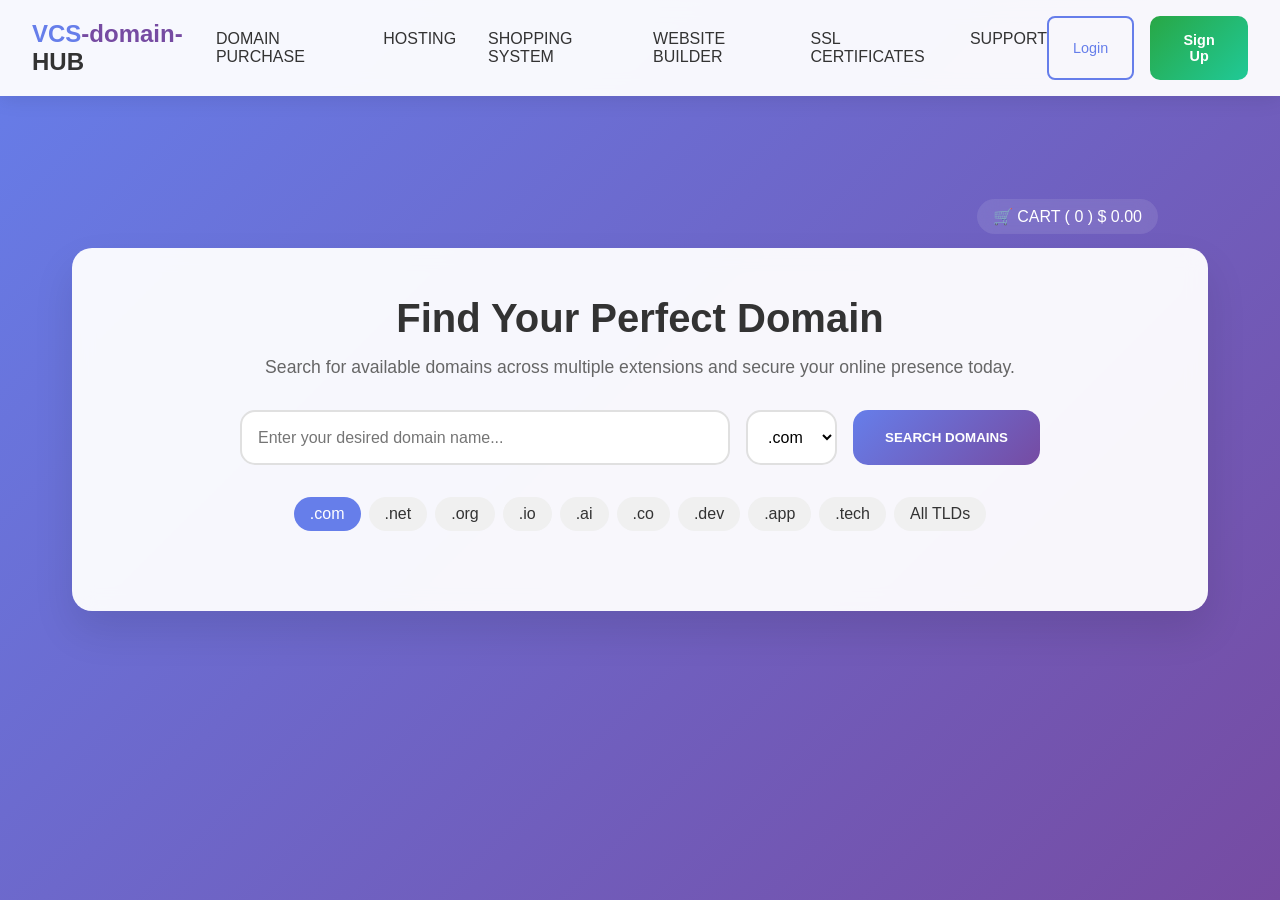
<file: index.html>
<!DOCTYPE html>
<html lang="en">
<head>
    <meta charset="UTF-8">
    <meta name="viewport" content="width=device-width, initial-scale=1.0">
    <title>VCS-DOMAIN-HUB</title>
     <link href="search.css" rel="stylesheet">
</head>
<body>
     <!-- Mobile Overlay -->
    <div class="mobile-overlay" id="mobileOverlay"></div>

    <!-- Header -->
    <header>
        <div class="logo">
            <span class="vcs">VCS</span><span class="domain">-domain-</span><span class="hub">HUB</span>
        </div>
        
        <!-- Desktop Navigation -->
        <nav>
            <a href="search.html">DOMAIN PURCHASE</a>
            <a href="hosting.html">HOSTING</a>
            <a href="shoppingsystem.html">SHOPPING SYSTEM</a>
            <a href="websitebuilder.html">WEBSITE BUILDER</a>
            <a href="sslcertificates.html">SSL CERTIFICATES</a>
            <a href="support.html">SUPPORT</a>
        </nav>
        
        <!-- Desktop Auth Buttons -->
        <div class="auth-buttons">
            <button class="btn btn-outline" onclick="openModal('login')">Login</button>
            <button class="btn btn-primary" onclick="openModal('signup')">Sign Up</button>
        </div>

        <!-- Mobile Menu Toggle -->
        <div class="mobile-menu-toggle" id="mobileMenuToggle">
            <span></span>
            <span></span>
            <span></span>
        </div>
    </header>

    <!-- Mobile Navigation -->
    <nav class="mobile-nav" id="mobileNav">
        <a href="search.html">DOMAIN PURCHASE</a>
        <a href="hosting.html">HOSTING</a>
        <a href="websitebuilder.html">WEBSITE BUILDER</a>
        <a href="sslcertificates.html">SSL CERTIFICATES</a>
        <a href="support.html">SUPPORT</a>
        
        <div class="mobile-auth-buttons">
            <button class="btn btn-outline" onclick="openModal('login'); closeMobileNav()">Login</button>
            <button class="btn btn-primary" onclick="openModal('signup'); closeMobileNav()">Sign Up</button>
        </div>
    </nav>

    <!--MAIN-->

     <!-- Main Container -->
    <div class="container">
       
        <!-- Tab Navigation -->
        <div class="tab-navigation">
        
            <!-- Cart -->
            <div class="cart" onclick="toggleCart()">
                🛒 CART ( <span id="cart-count">0</span> ) $ <span id="cart-total">0.00</span>
            </div>
        </div>

        <!-- Single Domain Search -->
        <div id="single-section" class="content-section active">
            <h1 class="section-title">Find Your Perfect Domain</h1>
            <p class="section-subtitle">Search for available domains across multiple extensions and secure your online presence today.</p>
            
            <div class="search-container">
                <input type="text" class="search-input" placeholder="Enter your desired domain name..." id="domainInput">
                <select class="extension-select" id="extensionSelect">
                    <option value=".com">.com</option>
                    <option value=".net">.net</option>
                    <option value=".org">.org</option>
                    <option value=".io">.io</option>
                    <option value=".ai">.ai</option>
                    <option value=".co">.co</option>
                    <option value=".dev">.dev</option>
                    <option value=".app">.app</option>
                    <option value=".tech">.tech</option>
                </select>
                <button class="search-btn" onclick="searchDomain()">SEARCH DOMAINS</button>
            </div>

            <div class="tld-pills">
                <div class="tld-pill active" onclick="selectTLD('.com')">.com</div>
                <div class="tld-pill" onclick="selectTLD('.net')">.net</div>
                <div class="tld-pill" onclick="selectTLD('.org')">.org</div>
                <div class="tld-pill" onclick="selectTLD('.io')">.io</div>
                <div class="tld-pill" onclick="selectTLD('.ai')">.ai</div>
                <div class="tld-pill" onclick="selectTLD('.co')">.co</div>
                <div class="tld-pill" onclick="selectTLD('.dev')">.dev</div>
                <div class="tld-pill" onclick="selectTLD('.app')">.app</div>
                <div class="tld-pill" onclick="selectTLD('.tech')">.tech</div>
                <div class="tld-pill" onclick="showAllTLDs()">All TLDs</div>
            </div>
            <div class="search-results" id="searchResults"></div>
        </div>
          <!-- Cart Modal -->
    <div class="cart-modal" id="cartModal">
        <div class="cart-content">
            <h2>Your Domain Cart</h2>
            <p>Review your selected domains before checkout</p>
            <div id="cartItems"></div>
            <div style="margin-top: 2rem; padding-top: 1rem; border-top: 2px solid #eee;">
                <h3>Total: $<span id="modalCartTotal">0.00</span></h3>
                <button class="search-btn" style="width: 100%; margin-top: 1rem;" onclick="proceedToCheckout()">PROCEED TO CHECKOUT</button>
                <button class="btn-login" style="width: 100%; margin-top: 0.5rem; text-align: center; display: block;" onclick="closeCart()">Continue Shopping</button>
            </div>
        </div>
    </div>

    <!-- Enhanced Checkout Modal -->
    <div class="checkout-modal" id="checkoutModal">
        <div class="checkout-content">
            <div class="checkout-header">
                <button class="checkout-close" onclick="closeCheckout()">&times;</button>
                <h2>🛡️ Secure Checkout</h2>
                <p>Complete your domain registration securely</p>
            </div>
            
            <div class="checkout-body">
                <!-- Progress Steps -->
                <div class="checkout-steps">
                    <div class="step active" id="step1">
                        <div class="step-number">1</div>
                        <span>Order Review</span>
                    </div>
                    <div class="step" id="step2">
                        <div class="step-number">2</div>
                        <span>Contact Info</span>
                    </div>
                    <div class="step" id="step3">
                        <div class="step-number">3</div>
                        <span>Payment</span>
                    </div>
                    <div class="step" id="step4">
                        <div class="step-number">4</div>
                        <span>Confirmation</span>
                    </div>
                </div>

                <!-- Step 1: Order Review -->
                <div class="checkout-section active" id="section1">
                    <h3>📋 Order Summary</h3>
                    <div class="order-summary">
                        <div id="checkoutOrderItems">
                            <!-- Dynamic order items will be inserted here -->
                        </div>
                    </div>
                    
                    <h4>💎 Additional Services</h4>
                    <div class="form-grid">
                        <label style="display: flex; align-items: center; gap: 0.5rem; cursor: pointer;">
                            <input type="checkbox" id="whoisPrivacy" onchange="updateTotal()">
                            <div>
                                <strong>WHOIS Privacy Protection</strong><br>
                                <small>Keep your personal information private (+$9.99/year)</small>
                            </div>
                        </label>
                        <label style="display: flex; align-items: center; gap: 0.5rem; cursor: pointer;">
                            <input type="checkbox" id="autoRenew" onchange="updateTotal()">
                            <div>
                                <strong>Auto-Renewal</strong><br>
                                <small>Never lose your domain (FREE)</small>
                            </div>
                        </label>
                    </div>
                </div>

                <!-- Step 2: Contact Information -->
                <div class="checkout-section" id="section2">
                    <h3>👤 Contact Information</h3>
                    <div class="form-grid">
                        <div class="form-group">
                            <label>First Name *</label>
                            <input type="text" id="firstName" required>
                        </div>
                        <div class="form-group">
                            <label>Last Name *</label>
                            <input type="text" id="lastName" required>
                        </div>
                    </div>
                    
                    <div class="form-grid">
                        <div class="form-group">
                            <label>Email Address *</label>
                            <input type="email" id="email" required>
                        </div>
                        <div class="form-group">
                            <label>Phone Number *</label>
                            <input type="tel" id="phone" required>
                        </div>
                    </div>
                    
                    <h4>🏠 Address Information</h4>
                    <div class="form-grid">
                        <div class="form-group">
                            <label>Address Line 1 *</label>
                            <input type="text" id="address1" required>
                        </div>
                        <div class="form-group">
                            <label>Address Line 2</label>
                            <input type="text" id="address2">
                        </div>
                    </div>
                    
                    <div class="form-grid">
                        <div class="form-group">
                            <label>City *</label>
                            <input type="text" id="city" required>
                        </div>
                        <div class="form-group">
                            <label>State/Province *</label>
                            <input type="text" id="state" required>
                        </div>
                        <div class="form-group">
                            <label>ZIP/Postal Code *</label>
                            <input type="text" id="zipCode" required>
                        </div>
                        <div class="form-group">
                            <label>Country *</label>
                            <select id="country" required>
                                <option value="">Select Country</option>
                                <option value="US">United States</option>
                                <option value="CA">Canada</option>
                                <option value="GB">United Kingdom</option>
                                <option value="AU">Australia</option>
                                <option value="DE">Germany</option>
                                <option value="FR">France</option>
                                <option value="IN">India</option>
                                <option value="JP">Japan</option>
                                <option value="BR">Brazil</option>
                                <option value="OTHER">Other</option>
                            </select>
                        </div>
                    </div>
                </div>

                <!-- Step 3: Payment Information -->
                <div class="checkout-section" id="section3">
                    <h3>💳 Payment Method</h3>
                    
                    <div class="payment-methods">
                        <div class="payment-method active" onclick="selectPaymentMethod('card')">
                            <div style="font-size: 2rem;">💳</div>
                            <div>Credit Card</div>
                        </div>
                        <div class="payment-method" onclick="selectPaymentMethod('paypal')">
                            <div style="font-size: 2rem;">🏦</div>
                            <div>PayPal</div>
                        </div>
                        <div class="payment-method" onclick="selectPaymentMethod('crypto')">
                            <div style="font-size: 2rem;">₿</div>
                            <div>Crypto</div>
                        </div>
                        <div class="payment-method" onclick="selectPaymentMethod('bank')">
                            <div style="font-size: 2rem;">🏛️</div>
                            <div>Bank Transfer</div>
                        </div>
                    </div>

                    <div id="cardPayment" class="payment-form">
                        <div class="form-grid">
                            <div class="form-group" style="grid-column: 1 / -1;">
                                <label>Card Number *</label>
                                <input type="text" id="cardNumber" placeholder="1234 5678 9012 3456" maxlength="19" required>
                            </div>
                        </div>
                        
                        <div class="form-grid">
                            <div class="form-group">
                                <label>Cardholder Name *</label>
                                <input type="text" id="cardName" required>
                            </div>
                            <div class="form-group">
                                <label>Expiry Date *</label>
                                <input type="text" id="cardExpiry" placeholder="MM/YY" maxlength="5" required>
                            </div>
                            <div class="form-group">
                                <label>Security Code *</label>
                                <input type="text" id="cardCVC" placeholder="123" maxlength="4" required>
                            </div>
                        </div>
                        
                        <div class="form-group">
                            <label style="display: flex; align-items: center; gap: 0.5rem; cursor: pointer;">
                                <input type="checkbox" id="saveCard">
                                Save this card for future purchases (secure)
                            </label>
                        </div>
                    </div>

                    <div id="paypalPayment" class="payment-form" style="display: none;">
                        <div style="text-align: center; padding: 2rem; background: #f8f9fa; border-radius: 10px;">
                            <div style="font-size: 3rem; margin-bottom: 1rem;">🏦</div>
                            <h4>PayPal Payment</h4>
                            <p>You will be redirected to PayPal to complete your payment securely.</p>
                        </div>
                    </div>

                    <div id="cryptoPayment" class="payment-form" style="display: none;">
                        <div style="text-align: center; padding: 2rem; background: #f8f9fa; border-radius: 10px;">
                            <div style="font-size: 3rem; margin-bottom: 1rem;">₿</div>
                            <h4>Cryptocurrency Payment</h4>
                            <p>We accept Bitcoin, Ethereum, and other major cryptocurrencies.</p>
                            <select style="margin-top: 1rem; padding: 0.5rem;">
                                <option>Bitcoin (BTC)</option>
                                <option>Ethereum (ETH)</option>
                                <option>Litecoin (LTC)</option>
                                <option>Bitcoin Cash (BCH)</option>
                            </select>
                        </div>
                    </div>

                    <div id="bankPayment" class="payment-form" style="display: none;">
                        <div style="text-align: center; padding: 2rem; background: #f8f9fa; border-radius: 10px;">
                            <div style="font-size: 3rem; margin-bottom: 1rem;">🏛️</div>
                            <h4>Bank Transfer</h4>
                            <p>Bank transfer instructions will be provided after order confirmation.</p>
                            <small>Note: Processing may take 1-3 business days</small>
                        </div>
                    </div>

                    <div class="security-badges">
                        <div class="security-badge">
                            <span>🔒</span>
                            SSL Secured
                        </div>
                        <div class="security-badge">
                            <span>🛡️</span>
                            PCI Compliant
                        </div>
                        <div class="security-badge">
                            <span>✅</span>
                            256-bit Encryption
                        </div>
                    </div>
                </div>

                <!-- Step 4: Confirmation -->
                <div class="checkout-section" id="section4">
                    <div style="text-align: center; padding: 2rem;">
                        <div style="font-size: 4rem; color: #28a745; margin-bottom: 1rem;">✅</div>
                        <h3>Order Confirmed!</h3>
                        <p>Thank you for your purchase. Your domains are being processed.</p>
                        
                        <div style="background: #f8f9fa; border-radius: 10px; padding: 1.5rem; margin: 2rem 0; text-align: left;">
                            <h4>📧 What's Next?</h4>
                            <ul style="margin: 1rem 0; padding-left: 1rem;">
                                <li>Confirmation email sent to your inbox</li>
                                <li>Domain activation (usually within 1 hour)</li>
                                <li>DNS management panel access</li>
                                <li>Free domain management tools</li>
                            </ul>
                        </div>
                        
                        <div style="display: flex; gap: 1rem; justify-content: center;">
                            <button class="btn-primary" onclick="downloadReceipt()">📄 Download Receipt</button>
                            <button class="btn-secondary" onclick="manageDomains()">⚙️ Manage Domains</button>
                        </div>
                    </div>
                </div>

                <!-- Navigation Buttons -->
                <div class="checkout-actions">
                    <button class="btn-secondary" id="prevBtn" onclick="previousStep()" style="display: none;">← Previous</button>
                    <button class="btn-primary" id="nextBtn" onclick="nextStep()">Next →</button>
                </div>
            </div>
        </div>
    </div>

    <!-- Notification -->
    <div class="notification" id="notification"></div>

     <!-- Modal Overlay -->
    <div class="modal-overlay" id="modalOverlay">
        <div class="modal">
            <button class="modal-close" onclick="closeModal()">&times;</button>
            
            <!-- Tab Navigation -->
            <div class="tab-nav">
                <button class="tab-btn" id="loginTab" onclick="switchTab('login')">Login</button>
                <button class="tab-btn" id="signupTab" onclick="switchTab('signup')">Sign Up</button>
            </div>

            <!-- Login Form -->
            <div class="form-content" id="loginForm">
                <div class="form-container">
                    <form onsubmit="handleLogin(event)">
                        <div class="form-group">
                            <label for="loginEmail">Email</label>
                            <input type="email" id="loginEmail" class="form-input" placeholder="Enter your email" required>
                        </div>
                        <div class="form-group">
                            <label for="loginPassword">Password</label>
                            <input type="password" id="loginPassword" class="form-input" placeholder="Enter your password" required>
                        </div>
                        <button type="submit" class="submit-btn">Login</button>
                        <div class="form-footer">
                            Forgot your password? <a href="#" onclick="handleForgotPassword()">Reset it</a>
                        </div>
                    </form>
                </div>
            </div>

            <!-- Sign Up Form -->
            <div class="form-content" id="signupForm">
                <div class="form-container">
                    <form onsubmit="handleSignup(event)">
                        <div class="form-group">
                            <label for="fullName">Full Name</label>
                            <input type="text" id="fullName" class="form-input" placeholder="Enter your full name" required>
                        </div>
                        <div class="form-group">
                            <label for="signupEmail">Email</label>
                            <input type="email" id="signupEmail" class="form-input" placeholder="Enter your email" required>
                        </div>
                        <div class="form-group">
                            <label for="signupPassword">Password</label>
                            <input type="password" id="signupPassword" class="form-input" placeholder="Create a password" required>
                        </div>
                        <div class="form-group">
                            <label for="confirmPassword">Confirm Password</label>
                            <input type="password" id="confirmPassword" class="form-input" placeholder="Confirm your password" required>
                        </div>
                        <button type="submit" class="submit-btn">Sign Up</button>
                        <div class="terms-text">
                            By signing up, you agree to our <a href="#" onclick="showTerms()">Terms & Conditions</a>
                        </div>
                    </form>
                </div>
            </div>
        </div>
    </div>

    <script src="search.js"></script>
</body>

</html>
</file>
<file: search.css>
* {
            margin: 0;
            padding: 0;
            box-sizing: border-box;
        }

        body {
            font-family: 'Arial', sans-serif;
            background: linear-gradient(135deg, #667eea 0%, #764ba2 100%);
            min-height: 100vh;
            color: #333;
        }

        /* Header Styles */
        header {
            background: rgba(255, 255, 255, 0.95);
            backdrop-filter: blur(10px);
            padding: 1rem 2rem;
            display: flex;
            justify-content: space-between;
            align-items: center;
            box-shadow: 0 2px 20px rgba(0, 0, 0, 0.1);
            position: sticky;
            top: 0;
            z-index: 1000;
        }

        .logo {
            font-size: 1.5rem;
            font-weight: bold;
        }

        .vcs {
            color: #667eea;
        }

        .domain {
            color: #764ba2;
        }

        .hub {
            color: #333;
        }

        /* Desktop Navigation */
        nav {
            display: flex;
            gap: 2rem;
        }

        nav a {
            text-decoration: none;
            color: #333;
            font-weight: 500;
            transition: color 0.3s;
        }

        nav a:hover {
            color: #667eea;
        }

        /* Mobile Menu Toggle */
        .mobile-menu-toggle {
            display: none;
            flex-direction: column;
            cursor: pointer;
            padding: 5px;
        }

        .mobile-menu-toggle span {
            width: 25px;
            height: 3px;
            background: #333;
            margin: 3px 0;
            transition: 0.3s;
            border-radius: 2px;
        }

        .mobile-menu-toggle.active span:nth-child(1) {
            transform: rotate(-45deg) translate(-5px, 6px);
        }

        .mobile-menu-toggle.active span:nth-child(2) {
            opacity: 0;
        }

        .mobile-menu-toggle.active span:nth-child(3) {
            transform: rotate(45deg) translate(-5px, -6px);
        }

        /* Mobile Navigation */
        .mobile-nav {
            display: none;
            position: fixed;
            top: 0;
            right: -100%;
            width: 300px;
            height: 100vh;
            background: rgba(255, 255, 255, 0.98);
            backdrop-filter: blur(20px);
            box-shadow: -5px 0 20px rgba(0, 0, 0, 0.1);
            transition: right 0.3s ease;
            z-index: 1001;
            padding: 80px 20px 20px;
        }

        .mobile-nav.active {
            right: 0;
        }

        .mobile-nav a {
            display: block;
            padding: 15px 0;
            text-decoration: none;
            color: #333;
            font-weight: 500;
            border-bottom: 1px solid #eee;
            transition: color 0.3s;
        }

        .mobile-nav a:hover {
            color: #667eea;
        }

        .mobile-nav .mobile-auth-buttons {
            margin-top: 30px;
            display: flex;
            flex-direction: column;
            gap: 15px;
        }

        /* Button Styles */
        .btn {
            padding: 0.75rem 1.5rem;
            border: none;
            border-radius: 8px;
            font-weight: 500;
            cursor: pointer;
            transition: all 0.3s;
            font-size: 0.9rem;
        }

        .btn-outline {
            background: transparent;
            border: 2px solid #667eea;
            color: #667eea;
        }

        .btn-outline:hover {
            background: #667eea;
            color: white;
        }

        .btn-primary {
            background: linear-gradient(135deg, #667eea, #764ba2);
            color: white;
        }

        .btn-primary:hover {
            transform: translateY(-2px);
            box-shadow: 0 5px 15px rgba(102, 126, 234, 0.4);
        }

        .auth-buttons {
            display: flex;
            gap: 1rem;
        }

        /* Mobile Overlay */
        .mobile-overlay {
            display: none;
            position: fixed;
            top: 0;
            left: 0;
            width: 100%;
            height: 100%;
            background: rgba(0, 0, 0, 0.5);
            z-index: 1000;
            opacity: 0;
            transition: opacity 0.3s;
        }

        .mobile-overlay.active {
            opacity: 1;
        }
         /* Modal Styles */
        .modal-overlay {
            display: none;
            position: fixed;
            top: 0;
            left: 0;
            width: 100%;
            height: 100%;
            background: rgba(0, 0, 0, 0.7);
            z-index: 2000;
            opacity: 0;
            transition: opacity 0.3s;
        }

        .modal-overlay.active {
            display: flex;
            justify-content: center;
            align-items: center;
            opacity: 1;
        }

        .modal {
            background: white;
            border-radius: 12px;
            width: 90%;
            max-width: 450px;
            position: relative;
            transform: scale(0.9);
            transition: transform 0.3s;
        }

        .modal-overlay.active .modal {
            transform: scale(1);
        }

        .modal-close {
            position: absolute;
            top: 15px;
            right: 20px;
            background: none;
            border: none;
            font-size: 2rem;
            cursor: pointer;
            color: #999;
        }

        .tab-nav {
            display: flex;
            border-bottom: 1px solid #eee;
        }

        .tab-btn {
            flex: 1;
            padding: 1rem;
            background: none;
            border: none;
            cursor: pointer;
            font-weight: 500;
            color: #666;
            transition: all 0.3s;
        }

        .tab-btn.active {
            color: #667eea;
            border-bottom: 2px solid #667eea;
        }

        .form-content {
            display: none;
            padding: 2rem;
        }

        .form-content.active {
            display: block;
        }

        .form-group {
            margin-bottom: 1.5rem;
        }

        .form-group label {
            display: block;
            margin-bottom: 0.5rem;
            font-weight: 500;
            color: #333;
        }

        .form-input {
            width: 100%;
            padding: 0.75rem;
            border: 2px solid #eee;
            border-radius: 8px;
            font-size: 1rem;
            transition: border-color 0.3s;
        }

        .form-input:focus {
            outline: none;
            border-color: #667eea;
        }

        .submit-btn {
            width: 100%;
            padding: 1rem;
            background: linear-gradient(135deg, #667eea, #764ba2);
            color: white;
            border: none;
            border-radius: 8px;
            font-size: 1rem;
            font-weight: 500;
            cursor: pointer;
            transition: transform 0.3s;
        }

        .submit-btn:hover {
            transform: translateY(-2px);
        }

        .form-footer, .terms-text {
            text-align: center;
            margin-top: 1rem;
            color: #666;
            font-size: 0.9rem;
        }

        .form-footer a, .terms-text a {
            color: #667eea;
            text-decoration: none;
        }

        /* Responsive Design */
        @media (max-width: 768px) {
            header {
                padding: 1rem;
            }

            nav {
                display: none;
            }

            .auth-buttons {
                display: none;
            }

            .mobile-menu-toggle {
                display: flex;
            }

            .mobile-nav {
                display: block;
            }

            .mobile-overlay {
                display: block;
            }
        }

        @media (max-width: 480px) {
            .modal {
                width: 95%;
                margin: 0 10px;
            }

            .form-content {
                padding: 1.5rem;
            }
        }

        /*MAIN*/



 * {
            margin: 0;
            padding: 0;
            box-sizing: border-box;
        }

        body {
            font-family: 'Arial', sans-serif;
            background: linear-gradient(135deg, #667eea 0%, #764ba2 100%);
            min-height: 100vh;
            color: #333;
        }

        /* Header Styles */
        header {
            background: rgba(255, 255, 255, 0.95);
            backdrop-filter: blur(10px);
            padding: 1rem 2rem;
            display: flex;
            justify-content: space-between;
            align-items: center;
            box-shadow: 0 2px 20px rgba(0, 0, 0, 0.1);
            position: sticky;
            top: 0;
            z-index: 1000;
        }

        .logo {
            font-size: 1.5rem;
            font-weight: bold;
        }

        .vcs {
            color: #667eea;
        }

        .domain {
            color: #764ba2;
        }

        .hub {
            color: #333;
        }

        /* Desktop Navigation */
        nav {
            display: flex;
            gap: 2rem;
        }

        nav a {
            text-decoration: none;
            color: #333;
            font-weight: 500;
            transition: color 0.3s;
        }

        nav a:hover {
            color: #667eea;
        }

        /* Mobile Menu Toggle */
        .mobile-menu-toggle {
            display: none;
            flex-direction: column;
            cursor: pointer;
            padding: 5px;
        }

        .mobile-menu-toggle span {
            width: 25px;
            height: 3px;
            background: #333;
            margin: 3px 0;
            transition: 0.3s;
            border-radius: 2px;
        }

        .mobile-menu-toggle.active span:nth-child(1) {
            transform: rotate(-45deg) translate(-5px, 6px);
        }

        .mobile-menu-toggle.active span:nth-child(2) {
            opacity: 0;
        }

        .mobile-menu-toggle.active span:nth-child(3) {
            transform: rotate(45deg) translate(-5px, -6px);
        }

        /* Mobile Navigation */
        .mobile-nav {
            display: none;
            position: fixed;
            top: 0;
            right: -100%;
            width: 300px;
            height: 100vh;
            background: rgba(255, 255, 255, 0.98);
            backdrop-filter: blur(20px);
            box-shadow: -5px 0 20px rgba(0, 0, 0, 0.1);
            transition: right 0.3s ease;
            z-index: 1001;
            padding: 80px 20px 20px;
        }

        .mobile-nav.active {
            right: 0;
        }

        .mobile-nav a {
            display: block;
            padding: 15px 0;
            text-decoration: none;
            color: #333;
            font-weight: 500;
            border-bottom: 1px solid #eee;
            transition: color 0.3s;
        }

        .mobile-nav a:hover {
            color: #667eea;
        }

        .mobile-nav .mobile-auth-buttons {
            margin-top: 30px;
            display: flex;
            flex-direction: column;
            gap: 15px;
        }

        /* Button Styles */
        .btn {
            padding: 0.75rem 1.5rem;
            border: none;
            border-radius: 8px;
            font-weight: 500;
            cursor: pointer;
            transition: all 0.3s;
            font-size: 0.9rem;
        }

        .btn-outline {
            background: transparent;
            border: 2px solid #667eea;
            color: #667eea;
        }

        .btn-outline:hover {
            background: #667eea;
            color: white;
        }

        .btn-primary {
            background: linear-gradient(135deg, #667eea, #764ba2);
            color: white;
        }

        .btn-primary:hover {
            transform: translateY(-2px);
            box-shadow: 0 5px 15px rgba(102, 126, 234, 0.4);
        }

        .auth-buttons {
            display: flex;
            gap: 1rem;
        }

        /* Mobile Overlay */
        .mobile-overlay {
            display: none;
            position: fixed;
            top: 0;
            left: 0;
            width: 100%;
            height: 100%;
            background: rgba(0, 0, 0, 0.5);
            z-index: 1000;
            opacity: 0;
            transition: opacity 0.3s;
        }

        .mobile-overlay.active {
            opacity: 1;
        }
         /* Modal Styles */
        .modal-overlay {
            display: none;
            position: fixed;
            top: 0;
            left: 0;
            width: 100%;
            height: 100%;
            background: rgba(0, 0, 0, 0.7);
            z-index: 2000;
            opacity: 0;
            transition: opacity 0.3s;
        }

        .modal-overlay.active {
            display: flex;
            justify-content: center;
            align-items: center;
            opacity: 1;
        }

        .modal {
            background: white;
            border-radius: 12px;
            width: 90%;
            max-width: 450px;
            position: relative;
            transform: scale(0.9);
            transition: transform 0.3s;
        }

        .modal-overlay.active .modal {
            transform: scale(1);
        }

        .modal-close {
            position: absolute;
            top: 15px;
            right: 20px;
            background: none;
            border: none;
            font-size: 2rem;
            cursor: pointer;
            color: #999;
        }

        .tab-nav {
            display: flex;
            border-bottom: 1px solid #eee;
        }

        .tab-btn {
            flex: 1;
            padding: 1rem;
            background: none;
            border: none;
            cursor: pointer;
            font-weight: 500;
            color: #666;
            transition: all 0.3s;
        }

        .tab-btn.active {
            color: #667eea;
            border-bottom: 2px solid #667eea;
        }

        .form-content {
            display: none;
            padding: 2rem;
        }

        .form-content.active {
            display: block;
        }

        .form-group {
            margin-bottom: 1.5rem;
        }

        .form-group label {
            display: block;
            margin-bottom: 0.5rem;
            font-weight: 500;
            color: #333;
        }

        .form-input {
            width: 100%;
            padding: 0.75rem;
            border: 2px solid #eee;
            border-radius: 8px;
            font-size: 1rem;
            transition: border-color 0.3s;
        }

        .form-input:focus {
            outline: none;
            border-color: #667eea;
        }

        .submit-btn {
            width: 100%;
            padding: 1rem;
            background: linear-gradient(135deg, #667eea, #764ba2);
            color: white;
            border: none;
            border-radius: 8px;
            font-size: 1rem;
            font-weight: 500;
            cursor: pointer;
            transition: transform 0.3s;
        }

        .submit-btn:hover {
            transform: translateY(-2px);
        }

        .form-footer, .terms-text {
            text-align: center;
            margin-top: 1rem;
            color: #666;
            font-size: 0.9rem;
        }

        .form-footer a, .terms-text a {
            color: #667eea;
            text-decoration: none;
        }

        /* Responsive Design */
        @media (max-width: 768px) {
            header {
                padding: 1rem;
            }

            nav {
                display: none;
            }

            .auth-buttons {
                display: none;
            }

            .mobile-menu-toggle {
                display: flex;
            }

            .mobile-nav {
                display: block;
            }

            .mobile-overlay {
                display: block;
            }
        }

        @media (max-width: 480px) {
            .modal {
                width: 95%;
                margin: 0 10px;
            }

            .form-content {
                padding: 1.5rem;
            }
        }

        /*MAIN*/

         * {
            margin: 0;
            padding: 0;
            box-sizing: border-box;
        }

        body {
            font-family: 'Segoe UI', Tahoma, Geneva, Verdana, sans-serif;
            background: linear-gradient(135deg, #667eea 0%, #764ba2 100%);
            min-height: 100vh;
            overflow-x: hidden;
        }
        
           /* Main Container */
        .container {
            max-width: 1200px;
            margin: 0 auto;
            padding: 120px 2rem 2rem;
        }

        .tab-navigation {
            display: flex;
            justify-content: center;
            align-items: center;
            gap: 1rem;
            margin-bottom: 2rem;
            position: relative;
        }

        .tab-btn {
            background: rgba(255, 255, 255, 0.1);
            color: white;
            border: none;
            padding: 1rem 2rem;
            border-radius: 25px;
            cursor: pointer;
            font-weight: 500;
            transition: all 0.3s;
            backdrop-filter: blur(10px);
        }

        .tab-btn.active {
            background: white;
            color: #667eea;
        }

        .badge {
            background: #ff4757;
            color: white;
            padding: 0.2rem 0.5rem;
            border-radius: 10px;
            font-size: 0.7rem;
            margin-left: 0.5rem;
        }

        .settings-icon {
            position: absolute;
            right: 0;
            font-size: 1.5rem;
            cursor: pointer;
            color: white;
            transition: transform 0.3s;
        }

        .settings-icon:hover {
            transform: rotate(90deg);
        }

        .cart {
            position: absolute;
            right: 50px;
            background: rgba(255, 255, 255, 0.1);
            color: white;
            padding: 0.5rem 1rem;
            border-radius: 25px;
            cursor: pointer;
            font-weight: 500;
            backdrop-filter: blur(10px);
            transition: all 0.3s;
        }

        .cart:hover {
            background: rgba(255, 255, 255, 0.2);
        }

        /* Content Sections */
        .content-section {
            display: none;
            background: rgba(255, 255, 255, 0.95);
            border-radius: 20px;
            padding: 3rem;
            backdrop-filter: blur(10px);
            box-shadow: 0 20px 40px rgba(0, 0, 0, 0.1);
        }

        .content-section.active {
            display: block;
        }

        .section-title {
            font-size: 2.5rem;
            color: #333;
            text-align: center;
            margin-bottom: 1rem;
        }

        .section-subtitle {
            color: #666;
            text-align: center;
            margin-bottom: 2rem;
            font-size: 1.1rem;
        }

        /* Search Container */
        .search-container {
            display: flex;
            gap: 1rem;
            margin-bottom: 2rem;
            max-width: 800px;
            margin-left: auto;
            margin-right: auto;
        }

        .search-input {
            flex: 1;
            padding: 1rem;
            border: 2px solid #e0e0e0;
            border-radius: 15px;
            font-size: 1rem;
            outline: none;
            transition: border-color 0.3s;
        }

        .search-input:focus {
            border-color: #667eea;
        }

        .extension-select {
            padding: 1rem;
            border: 2px solid #e0e0e0;
            border-radius: 15px;
            font-size: 1rem;
            outline: none;
            background: white;
        }

        .search-btn {
            background: linear-gradient(135deg, #667eea 0%, #764ba2 100%);
            color: white;
            border: none;
            padding: 1rem 2rem;
            border-radius: 15px;
            font-weight: bold;
            cursor: pointer;
            transition: transform 0.3s;
        }

        .search-btn:hover {
            transform: translateY(-2px);
        }

        /* TLD Pills */
        .tld-pills {
            display: flex;
            flex-wrap: wrap;
            gap: 0.5rem;
            justify-content: center;
            margin-bottom: 2rem;
        }

        .tld-pill {
            background: #f0f0f0;
            padding: 0.5rem 1rem;
            border-radius: 25px;
            cursor: pointer;
            transition: all 0.3s;
            font-weight: 500;
        }

        .tld-pill.active {
            background: #667eea;
            color: white;
        }

        /* Search Results */
        .search-results {
            margin-top: 2rem;
        }

        .domain-result {
            display: flex;
            justify-content: space-between;
            align-items: center;
            padding: 1rem;
            background: #f8f9fa;
            border-radius: 10px;
            margin-bottom: 0.5rem;
        }

        .domain-result.available {
            border-left: 4px solid #28a745;
        }

        .domain-result.taken {
            border-left: 4px solid #dc3545;
            opacity: 0.6;
        }

        .add-to-cart {
            background: #28a745;
            color: white;
            border: none;
            padding: 0.5rem 1rem;
            border-radius: 5px;
            cursor: pointer;
        }
         /* Enhanced Cart Modal */
        .cart-modal {
            display: none;
            position: fixed;
            top: 0;
            left: 0;
            width: 100%;
            height: 100%;
            background: rgba(0, 0, 0, 0.8);
            z-index: 2000;
            backdrop-filter: blur(5px);
        }

        .cart-modal.active {
            display: flex;
            justify-content: center;
            align-items: center;
        }

        .cart-content {
            background: white;
            border-radius: 20px;
            padding: 2rem;
            max-width: 500px;
            width: 90%;
            max-height: 90vh;
            overflow-y: auto;
            position: relative;
            animation: slideUp 0.3s ease-out;
        }

        @keyframes slideUp {
            from {
                opacity: 0;
                transform: translateY(50px);
            }
            to {
                opacity: 1;
                transform: translateY(0);
            }
        }

        /* Enhanced Checkout Modal */
        .checkout-modal {
            display: none;
            position: fixed;
            top: 0;
            left: 0;
            width: 100%;
            height: 100%;
            background: rgba(0, 0, 0, 0.9);
            z-index: 3000;
            backdrop-filter: blur(10px);
        }

        .checkout-modal.active {
            display: flex;
            justify-content: center;
            align-items: center;
        }

        .checkout-content {
            background: linear-gradient(135deg, #ffffff 0%, #f8f9fa 100%);
            border-radius: 25px;
            padding: 0;
            max-width: 900px;
            width: 95%;
            max-height: 95vh;
            overflow: hidden;
            position: relative;
            animation: slideIn 0.4s ease-out;
            box-shadow: 0 25px 50px rgba(0, 0, 0, 0.3);
        }

        @keyframes slideIn {
            from {
                opacity: 0;
                transform: scale(0.9) translateY(30px);
            }
            to {
                opacity: 1;
                transform: scale(1) translateY(0);
            }
        }

        .checkout-header {
            background: linear-gradient(135deg, #667eea 0%, #764ba2 100%);
            color: white;
            padding: 2rem;
            text-align: center;
            position: relative;
        }

        .checkout-close {
            position: absolute;
            top: 15px;
            right: 20px;
            background: none;
            border: none;
            color: white;
            font-size: 1.5rem;
            cursor: pointer;
            width: 40px;
            height: 40px;
            border-radius: 50%;
            display: flex;
            align-items: center;
            justify-content: center;
            transition: background 0.3s;
        }

        .checkout-close:hover {
            background: rgba(255, 255, 255, 0.2);
        }

        .checkout-body {
            padding: 2rem;
            overflow-y: auto;
            max-height: calc(95vh - 140px);
        }

        .checkout-steps {
            display: flex;
            justify-content: center;
            margin-bottom: 2rem;
        }

        .step {
            display: flex;
            align-items: center;
            gap: 0.5rem;
            padding: 0.5rem 1rem;
            border-radius: 25px;
            margin: 0 0.5rem;
            transition: all 0.3s;
        }

        .step.active {
            background: #667eea;
            color: white;
        }

        .step.completed {
            background: #28a745;
            color: white;
        }

        .step-number {
            width: 25px;
            height: 25px;
            border-radius: 50%;
            background: rgba(255, 255, 255, 0.3);
            display: flex;
            align-items: center;
            justify-content: center;
            font-weight: bold;
            font-size: 0.8rem;
        }

        .checkout-section {
            display: none;
            animation: fadeIn 0.3s ease-in;
        }

        .checkout-section.active {
            display: block;
        }

        @keyframes fadeIn {
            from { opacity: 0; transform: translateX(20px); }
            to { opacity: 1; transform: translateX(0); }
        }

        .order-summary {
            background: #f8f9fa;
            border-radius: 15px;
            padding: 1.5rem;
            margin-bottom: 2rem;
        }

        .order-item {
            display: flex;
            justify-content: space-between;
            align-items: center;
            padding: 1rem 0;
            border-bottom: 1px solid #e0e0e0;
        }

        .order-item:last-child {
            border-bottom: none;
            font-weight: bold;
            font-size: 1.1rem;
        }

        .form-grid {
            display: grid;
            grid-template-columns: repeat(auto-fit, minmax(250px, 1fr));
            gap: 1rem;
            margin-bottom: 1.5rem;
        }

        .form-group {
            display: flex;
            flex-direction: column;
        }

        .form-group label {
            margin-bottom: 0.5rem;
            font-weight: 600;
            color: #333;
        }

        .form-group input,
        .form-group select {
            padding: 0.8rem;
            border: 2px solid #e0e0e0;
            border-radius: 10px;
            font-size: 1rem;
            outline: none;
            transition: all 0.3s;
        }

        .form-group input:focus,
        .form-group select:focus {
            border-color: #667eea;
            box-shadow: 0 0 0 3px rgba(102, 126, 234, 0.1);
        }

        .payment-methods {
            display: grid;
            grid-template-columns: repeat(auto-fit, minmax(120px, 1fr));
            gap: 1rem;
            margin-bottom: 1.5rem;
        }

        .payment-method {
            padding: 1rem;
            border: 2px solid #e0e0e0;
            border-radius: 10px;
            text-align: center;
            cursor: pointer;
            transition: all 0.3s;
        }

        .payment-method.active {
            border-color: #667eea;
            background: rgba(102, 126, 234, 0.1);
        }

        .payment-method img {
            width: 40px;
            height: 30px;
            object-fit: contain;
            margin-bottom: 0.5rem;
        }

        .security-badges {
            display: flex;
            justify-content: center;
            gap: 1rem;
            margin: 1.5rem 0;
            opacity: 0.7;
        }

        .security-badge {
            display: flex;
            align-items: center;
            gap: 0.5rem;
            font-size: 0.9rem;
            color: #666;
        }

        .checkout-actions {
            display: flex;
            gap: 1rem;
            justify-content: space-between;
            margin-top: 2rem;
        }

        .btn-secondary {
            background: #6c757d;
            color: white;
            border: none;
            padding: 1rem 2rem;
            border-radius: 10px;
            cursor: pointer;
            font-weight: 600;
            transition: all 0.3s;
            flex: 1;
        }

        .btn-primary {
            background: linear-gradient(135deg, #28a745 0%, #20c997 100%);
            color: white;
            border: none;
            padding: 1rem 2rem;
            border-radius: 10px;
            cursor: pointer;
            font-weight: 600;
            transition: all 0.3s;
            flex: 2;
        }

        .btn-primary:hover,
        .btn-secondary:hover {
            transform: translateY(-2px);
            box-shadow: 0 5px 15px rgba(0, 0, 0, 0.2);
        }

        .notification {
            position: fixed;
            top: 100px;
            right: 20px;
            background: #28a745;
            color: white;
            padding: 1rem 2rem;
            border-radius: 10px;
            z-index: 4000;
            transform: translateX(400px);
            transition: transform 0.3s;
        }

        .notification.show {
            transform: translateX(0);
        }

        .notification.error {
            background: #dc3545;
        }

        /* Responsive Design */
        @media (max-width: 768px) {
            .nav-links {
                display: none;
            }
            
            .search-container {
                flex-direction: column;
            }
            
            .tab-navigation {
                flex-wrap: wrap;
            }
            
            .checkout-content {
                width: 100%;
                height: 100%;
                border-radius: 0;
            }
            
            .form-grid {
                grid-template-columns: 1fr;
            }
            
            .payment-methods {
                grid-template-columns: repeat(2, 1fr);
            }
        }
</file>
